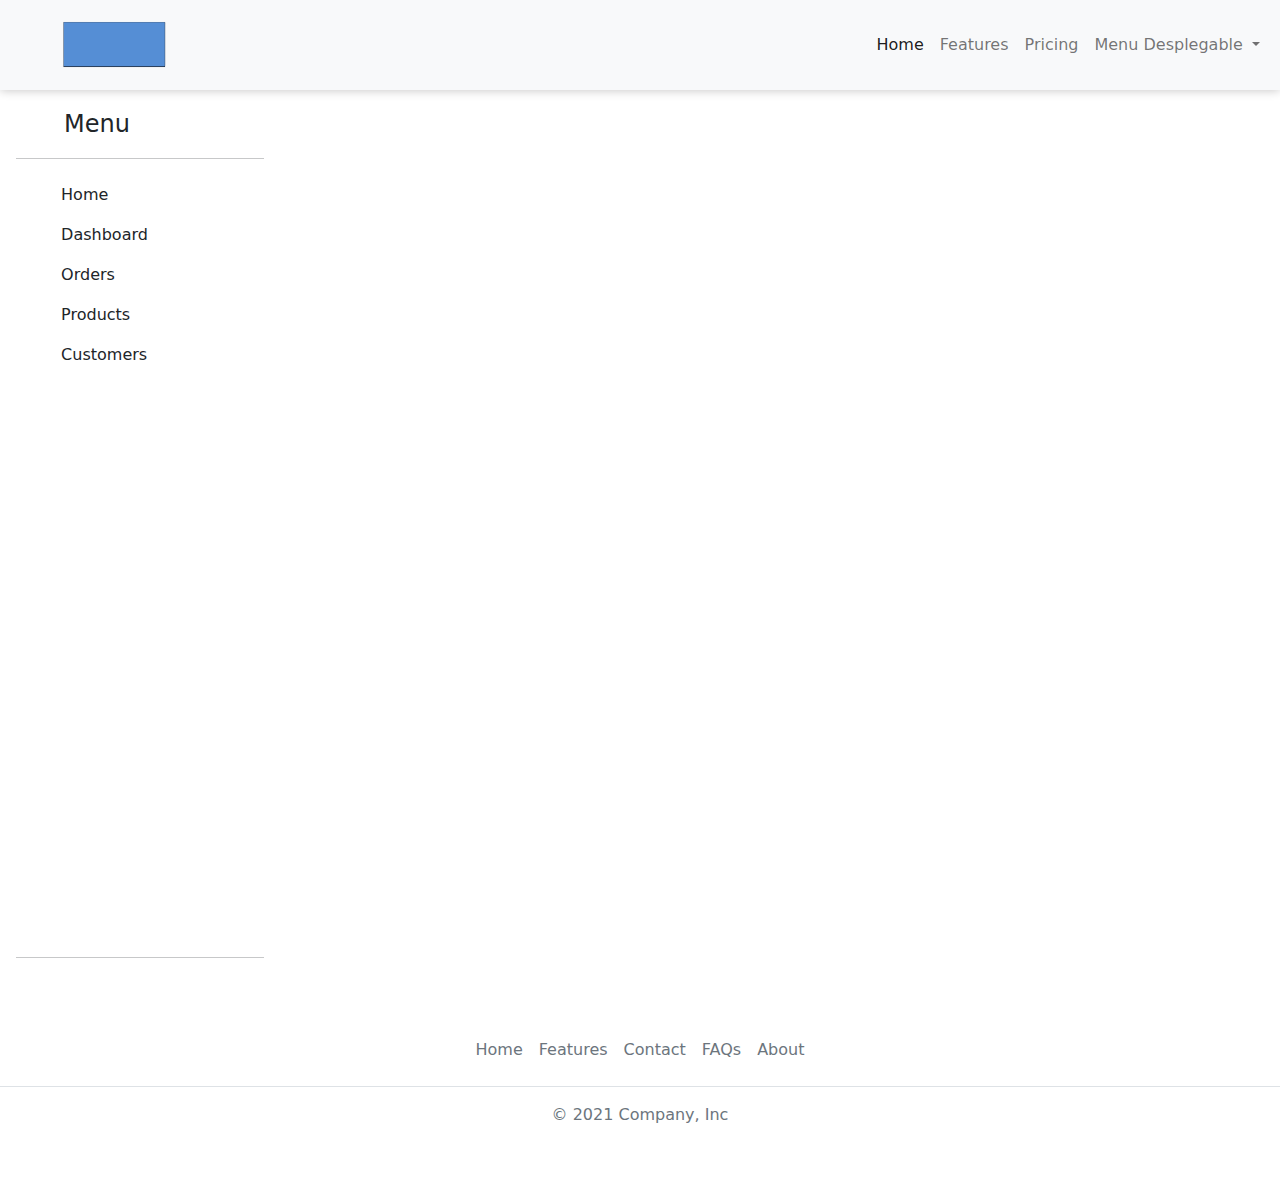
<file: Boletin_bs5/P2/index.html>
<!doctype html>
<html lang="en">
  <head>
    <!-- Required meta tags -->
    <meta charset="utf-8">
    <meta name="viewport" content="width=device-width, initial-scale=1">

    <!-- Bootstrap CSS -->
    <link href="css\bootstrap.min.css" rel="stylesheet">
    <script src="js\bootstrap.bundle.min.js" ></script>
    <title>P2</title>
  </head>
  <body>
    <nav class="navbar navbar-expand-lg navbar-light bg-light" style="box-shadow: 0px 0px 10px rgb(194, 193, 193);">
      <div class="container-fluid">
        <a class="navbar-brand" href="#"><img src="img/logoEjemplo.png"  style="height: 4rem;width:8rem;margin-left:30%" alt=""></a>
        <button class="navbar-toggler" type="button" data-bs-toggle="collapse" data-bs-target="#navbarNavDropdown" aria-controls="navbarNavDropdown" aria-expanded="false" aria-label="Toggle navigation">
          <span class="navbar-toggler-icon"></span>
        </button>
        <div class="collapse navbar-collapse" id="navbarNavDropdown">
          <ul class="navbar-nav ms-auto">
            <li class="nav-item">
              <a class="nav-link active" aria-current="page" href="#">Home</a>
            </li>
            <li class="nav-item">
              <a class="nav-link" href="#">Features</a>
            </li>
            <li class="nav-item">
              <a class="nav-link" href="#">Pricing</a>
            </li>
            <li class="nav-item dropdown">
              <a class="nav-link dropdown-toggle" href="#" id="navbarDropdownMenuLink" role="button" data-bs-toggle="dropdown" aria-expanded="false">
                Menu Desplegable
              </a>
              <ul class="dropdown-menu" aria-labelledby="navbarDropdownMenuLink">
                <li><a class="dropdown-item" href="#">Enlace 1</a></li>
                <li><a class="dropdown-item" href="#">Enlace 2</a></li>
                <li><a class="dropdown-item" href="#">Enlace 3</a></li>
              </ul>
            </li>
          </ul>
        </div>
      </div>
    </nav>
    
    <div class="row">
      <div class="col  vh-100 ">
        <div class="d-flex flex-column flex-shrink-0 p-3  text-dark " style="width: 280px;height:100%;">
          <a href="/" class="d-flex align-items-center mb-3 mb-md-0 me-md-auto text-dark text-decoration-none">
            <svg class="bi me-2" width="40" height="32"><use xlink:href="#bootstrap"></use></svg>
            <span class="fs-4">Menu</span>
          </a>
          <hr>
          <ul class="nav nav-pills flex-column mb-auto">
            <li class="nav-item">
              <a href="#" class="nav-link  text-dark"  aria-current="page">
                <svg class="bi me-2" width="16" height="16"><use xlink:href="#home"></use></svg>
                Home
              </a>
            </li>
            <li>
              <a href="#" class="nav-link text-dark">
                <svg class="bi me-2" width="16" height="16"><use xlink:href="#speedometer2"></use></svg>
                Dashboard
              </a>
            </li>
            <li>
              <a href="#" class="nav-link text-dark">
                <svg class="bi me-2" width="16" height="16"><use xlink:href="#table"></use></svg>
                Orders
              </a>
            </li>
            <li>
              <a href="#" class="nav-link text-dark">
                <svg class="bi me-2" width="16" height="16"><use xlink:href="#grid"></use></svg>
                Products
              </a>
            </li>
            <li>
              <a href="#" class="nav-link text-dark">
                <svg class="bi me-2" width="16" height="16"><use xlink:href="#people-circle"></use></svg>
                Customers
              </a>
            </li>
          </ul>
          <hr>

        </div>
      </div>
      
      <div class="col-6  vh-100">
        
      </div>
      <div class="col  vh-100  ">
      
      </div>
    </div>

    
    <footer class="py-3 my-4">
      <ul class="nav justify-content-center border-bottom pb-3 mb-3">
        <li class="nav-item"><a href="#" class="nav-link px-2 text-muted">Home</a></li>
        <li class="nav-item"><a href="#" class="nav-link px-2 text-muted">Features</a></li>
        <li class="nav-item"><a href="form.html" class="nav-link px-2 text-muted">Contact</a></li>
        <li class="nav-item"><a href="#" class="nav-link px-2 text-muted">FAQs</a></li>
        <li class="nav-item"><a href="#" class="nav-link px-2 text-muted">About</a></li>
      </ul>
      <p class="text-center text-muted">© 2021 Company, Inc</p>
    </footer>
  </body>
</html>
</file>
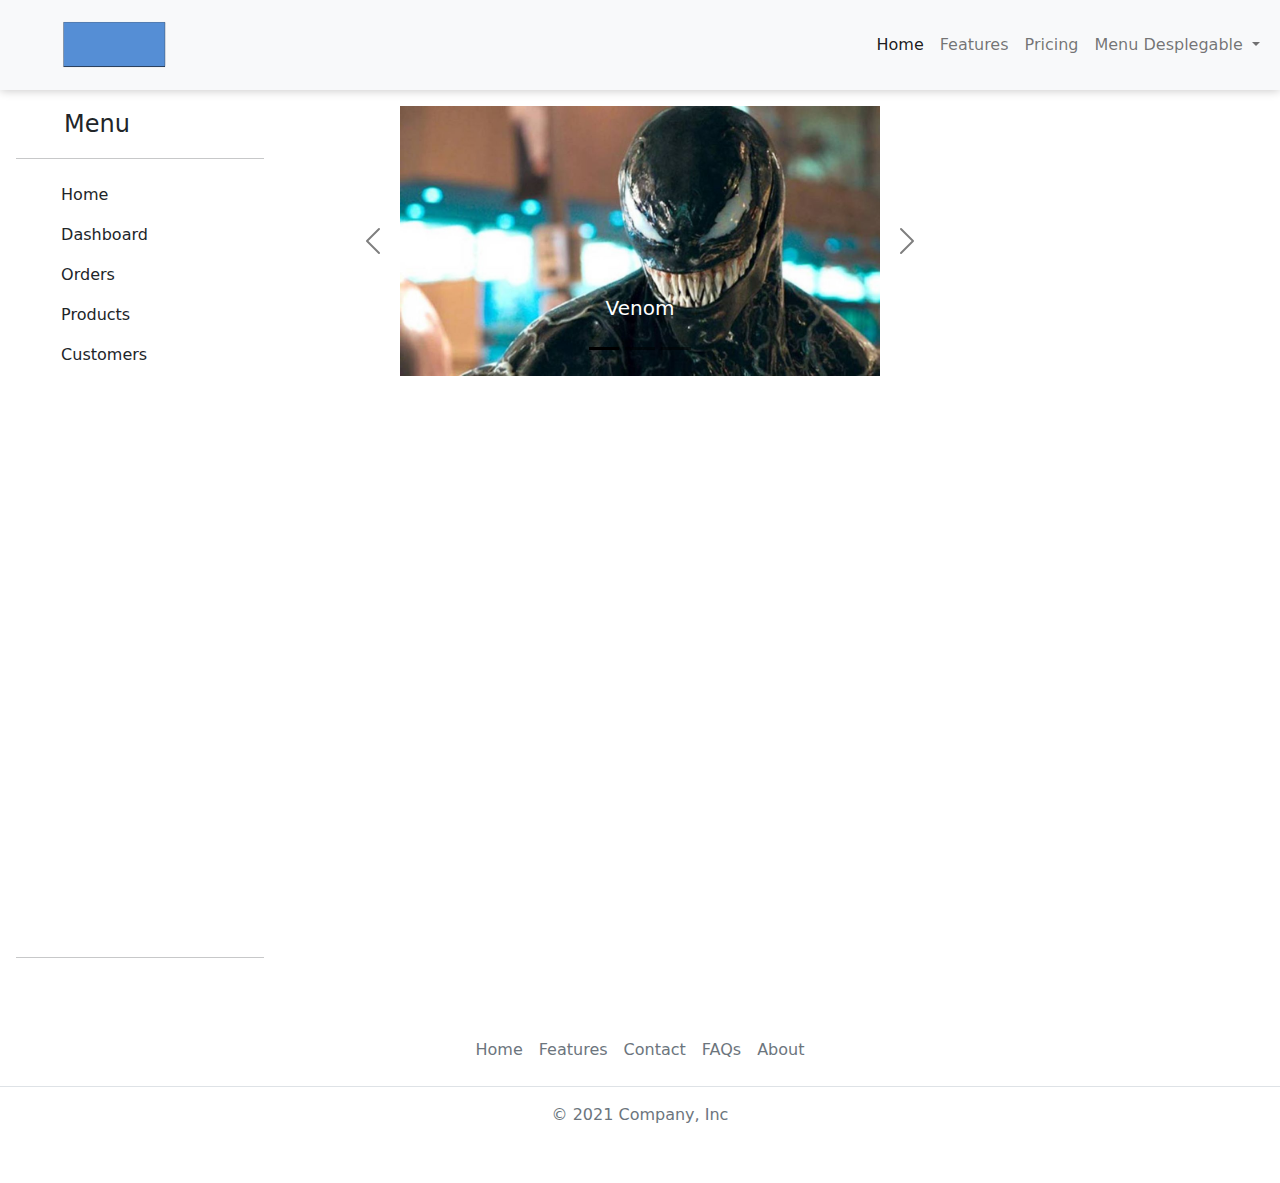
<file: Boletin_bs5/P3/index.html>
<!doctype html>
<html lang="en">
  <head>
    <!-- Required meta tags -->
    <meta charset="utf-8">
    <meta name="viewport" content="width=device-width, initial-scale=1">

    <!-- Bootstrap CSS -->
    <link href="css\bootstrap.min.css" rel="stylesheet">
    <script src="js\bootstrap.bundle.min.js" ></script>
    <title>P3</title>
  </head>
  <body>
    <nav class="navbar navbar-expand-lg navbar-light bg-light" style="box-shadow: 0px 0px 10px rgb(194, 193, 193);">
      <div class="container-fluid">
        <a class="navbar-brand" href="#"><img src="img/logoEjemplo.png"  style="height: 4rem;width:8rem;margin-left:30%" alt=""></a>
        <button class="navbar-toggler" type="button" data-bs-toggle="collapse" data-bs-target="#navbarNavDropdown" aria-controls="navbarNavDropdown" aria-expanded="false" aria-label="Toggle navigation">
          <span class="navbar-toggler-icon"></span>
        </button>
        <div class="collapse navbar-collapse" id="navbarNavDropdown">
          <ul class="navbar-nav ms-auto">
            <li class="nav-item">
              <a class="nav-link active" aria-current="page" href="#">Home</a>
            </li>
            <li class="nav-item">
              <a class="nav-link" href="#">Features</a>
            </li>
            <li class="nav-item">
              <a class="nav-link" href="#">Pricing</a>
            </li>
            <li class="nav-item dropdown">
              <a class="nav-link dropdown-toggle" href="#" id="navbarDropdownMenuLink" role="button" data-bs-toggle="dropdown" aria-expanded="false">
                Menu Desplegable
              </a>
              <ul class="dropdown-menu" aria-labelledby="navbarDropdownMenuLink">
                <li><a class="dropdown-item" href="#">Enlace 1</a></li>
                <li><a class="dropdown-item" href="#">Enlace 2</a></li>
                <li><a class="dropdown-item" href="#">Enlace 3</a></li>
              </ul>
            </li>
          </ul>
        </div>
      </div>
    </nav>
    
    <div class="row">
      <div class="col  vh-100 ">
        <div class="d-flex flex-column flex-shrink-0 p-3  text-dark " style="width: 280px;height:100%;">
          <a href="/" class="d-flex align-items-center mb-3 mb-md-0 me-md-auto text-dark text-decoration-none">
            <svg class="bi me-2" width="40" height="32"><use xlink:href="#bootstrap"></use></svg>
            <span class="fs-4">Menu</span>
          </a>
          <hr>
          <ul class="nav nav-pills flex-column mb-auto">
            <li class="nav-item">
              <a href="#" class="nav-link  text-dark"  aria-current="page">
                <svg class="bi me-2" width="16" height="16"><use xlink:href="#home"></use></svg>
                Home
              </a>
            </li>
            <li>
              <a href="#" class="nav-link text-dark">
                <svg class="bi me-2" width="16" height="16"><use xlink:href="#speedometer2"></use></svg>
                Dashboard
              </a>
            </li>
            <li>
              <a href="#" class="nav-link text-dark">
                <svg class="bi me-2" width="16" height="16"><use xlink:href="#table"></use></svg>
                Orders
              </a>
            </li>
            <li>
              <a href="#" class="nav-link text-dark">
                <svg class="bi me-2" width="16" height="16"><use xlink:href="#grid"></use></svg>
                Products
              </a>
            </li>
            <li>
              <a href="#" class="nav-link text-dark">
                <svg class="bi me-2" width="16" height="16"><use xlink:href="#people-circle"></use></svg>
                Customers
              </a>
            </li>
          </ul>
          <hr>

        </div>
      </div>
      
      <div class="col-6  vh-100">
        <section class="my-3 col">
          <div id="carouselExampleDark" class="carousel carousel-dark slide" data-bs-ride="carousel">
            <div class="carousel-indicators">
              <button type="button" data-bs-target="#carouselExampleDark" data-bs-slide-to="0" class="active" aria-current="true" aria-label="Slide 1"></button>
              <button type="button" data-bs-target="#carouselExampleDark" data-bs-slide-to="1" aria-label="Slide 2"></button>
              <button type="button" data-bs-target="#carouselExampleDark" data-bs-slide-to="2" aria-label="Slide 3"></button>
            </div>
            <div class="carousel-inner">
              <div class="carousel-item active" data-bs-interval="10000">
                <img src="img/img1.jpg" class="mx-auto d-block w-80" style="height: 30vh;"  alt="...">
                <div class="carousel-caption d-none d-md-block">
                  <h5 class="text-white">Venom</h5>
                  <p class="text-white"></p>
                </div>
              </div>
              <div class="carousel-item" data-bs-interval="2000">
                <img src="img/img2.jpg" class="mx-auto d-block w-80"  style="height: 30vh;" alt="...">
                <div class="carousel-caption d-none d-md-block">
                  <h5 class="text-white">Venom 2</h5>
                  <p class="text-white"></p>
                </div>
              </div>
              <div class="carousel-item">
                <img src="img/img3.jpg" class="mx-auto d-block w-80" style="height: 30vh;" alt="...">
                <div class="carousel-caption d-none d-md-block">
                  <h5 class="text-white">Venom 3</h5>
                  <p class="text-white"></p>
                </div>
              </div>
            </div>
            <button class="carousel-control-prev" type="button" data-bs-target="#carouselExampleDark" data-bs-slide="prev">
              <span class="carousel-control-prev-icon" aria-hidden="true"></span>
              <span class="visually-hidden">Previous</span>
            </button>
            <button class="carousel-control-next" type="button" data-bs-target="#carouselExampleDark" data-bs-slide="next">
              <span class="carousel-control-next-icon" aria-hidden="true"></span>
              <span class="visually-hidden">Next</span>
            </button>
          </div>
        </section>
      </div>
      <div class="col  vh-100  ">
      
      </div>
    </div>

    
    <footer class="py-3 my-4">
      <ul class="nav justify-content-center border-bottom pb-3 mb-3">
        <li class="nav-item"><a href="#" class="nav-link px-2 text-muted">Home</a></li>
        <li class="nav-item"><a href="#" class="nav-link px-2 text-muted">Features</a></li>
        <li class="nav-item"><a href="form.html" class="nav-link px-2 text-muted">Contact</a></li>
        <li class="nav-item"><a href="#" class="nav-link px-2 text-muted">FAQs</a></li>
        <li class="nav-item"><a href="#" class="nav-link px-2 text-muted">About</a></li>
      </ul>
      <p class="text-center text-muted">© 2021 Company, Inc</p>
    </footer>
  </body>
</html>
</file>
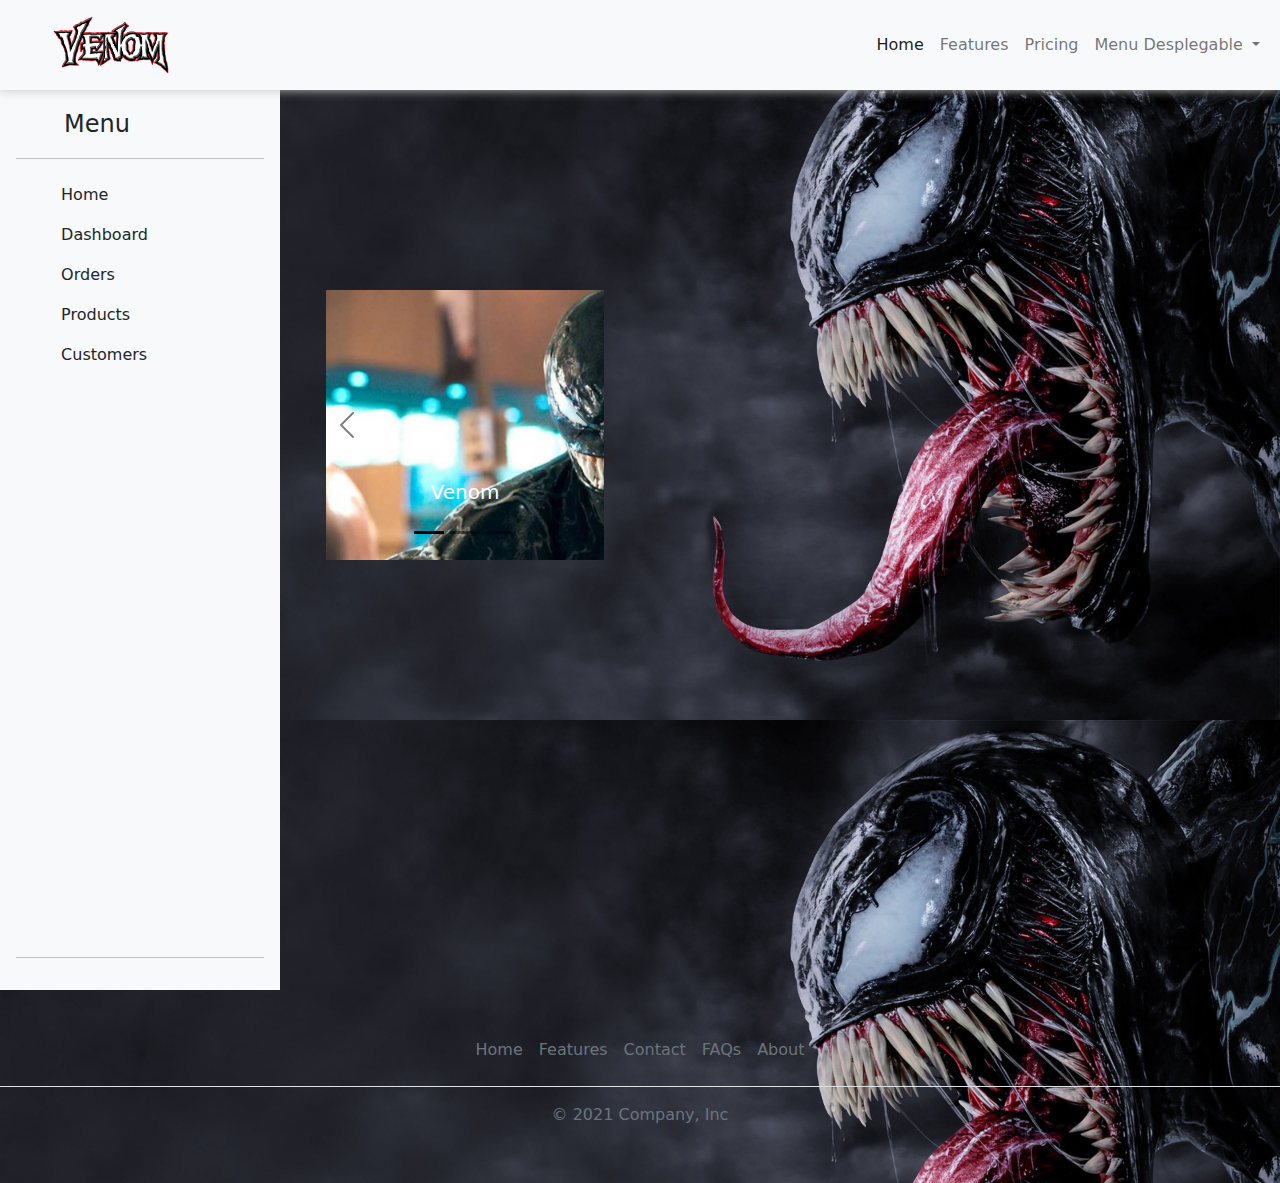
<file: Boletin_bs5/P4/index.html>
<!doctype html>
<html lang="en">
  <head>
    <!-- Required meta tags -->
    <meta charset="utf-8">
    <meta name="viewport" content="width=device-width, initial-scale=1">

    <!-- Bootstrap CSS -->
    <link rel="stylesheet" href="css/index.css">
    <link href="css\bootstrap.min.css" rel="stylesheet">
    <script src="js\bootstrap.bundle.min.js" ></script>
    <title>P4</title>
  </head>
  <body>
    <nav class="navbar navbar-expand-lg navbar-light bg-light" style="box-shadow: 0px 0px 10px rgb(194, 193, 193);">
      <div class="container-fluid">
        <a class="navbar-brand" href="#"><img src="img/logo.jpg"  style="height: 4rem;width:8rem;margin-left:30%" alt=""></a>
        <button class="navbar-toggler" type="button" data-bs-toggle="collapse" data-bs-target="#navbarNavDropdown" aria-controls="navbarNavDropdown" aria-expanded="false" aria-label="Toggle navigation">
          <span class="navbar-toggler-icon"></span>
        </button>
        <div class="collapse navbar-collapse" id="navbarNavDropdown">
          <ul class="navbar-nav ms-auto">
            <li class="nav-item">
              <a class="nav-link active" aria-current="page" href="#">Home</a>
            </li>
            <li class="nav-item">
              <a class="nav-link" href="#">Features</a>
            </li>
            <li class="nav-item">
              <a class="nav-link" href="#">Pricing</a>
            </li>
            <li class="nav-item dropdown">
              <a class="nav-link dropdown-toggle" href="#" id="navbarDropdownMenuLink" role="button" data-bs-toggle="dropdown" aria-expanded="false">
                Menu Desplegable
              </a>
              <ul class="dropdown-menu" aria-labelledby="navbarDropdownMenuLink">
                <li><a class="dropdown-item" href="#">Enlace 1</a></li>
                <li><a class="dropdown-item" href="#">Enlace 2</a></li>
                <li><a class="dropdown-item" href="#">Enlace 3</a></li>
              </ul>
            </li>
          </ul>
        </div>
      </div>
    </nav>
    
    <div class="row">
      <div class="col  vh-100 ">
        <div class="d-flex flex-column flex-shrink-0 p-3  text-dark bg-light" style="width: 280px;height:100%;">
          <a href="/" class="d-flex align-items-center mb-3 mb-md-0 me-md-auto text-dark text-decoration-none">
            <svg class="bi me-2" width="40" height="32"><use xlink:href="#bootstrap"></use></svg>
            <span class="fs-4">Menu</span>
          </a>
          <hr>
          <ul class="nav nav-pills flex-column mb-auto" >
            <li class="nav-item">
              <a href="#" class="nav-link  text-dark"  aria-current="page">
                <svg class="bi me-2" width="16" height="16"><use xlink:href="#home"></use></svg>
                Home
              </a>
            </li>
            <li>
              <a href="#" class="nav-link text-dark">
                <svg class="bi me-2" width="16" height="16"><use xlink:href="#speedometer2"></use></svg>
                Dashboard
              </a>
            </li>
            <li>
              <a href="#" class="nav-link text-dark">
                <svg class="bi me-2" width="16" height="16"><use xlink:href="#table"></use></svg>
                Orders
              </a>
            </li>
            <li>
              <a href="#" class="nav-link text-dark">
                <svg class="bi me-2" width="16" height="16"><use xlink:href="#grid"></use></svg>
                Products
              </a>
            </li>
            <li>
              <a href="#" class="nav-link text-dark">
                <svg class="bi me-2" width="16" height="16"><use xlink:href="#people-circle"></use></svg>
                Customers
              </a>
            </li>
          </ul>
          <hr>

        </div>
      </div>
      
      <div class="col-6  vh-100">
        <section class="my-3 col">
          <div id="carouselExampleDark" class="carousel carousel-dark carrousel slide" data-bs-ride="carousel">
            <div class="carousel-indicators">
              <button type="button" data-bs-target="#carouselExampleDark" data-bs-slide-to="0" class="active" aria-current="true" aria-label="Slide 1"></button>
              <button type="button" data-bs-target="#carouselExampleDark" data-bs-slide-to="1" aria-label="Slide 2"></button>
              <button type="button" data-bs-target="#carouselExampleDark" data-bs-slide-to="2" aria-label="Slide 3"></button>
            </div>
            <div class="carousel-inner">
              <div class="carousel-item active" data-bs-interval="10000">
                <img src="img/img1.jpg" class="mx-auto d-block w-80" style="height: 30vh;"  alt="...">
                <div class="carousel-caption d-none d-md-block">
                  <h5 class="text-white">Venom</h5>
                  <p class="text-white"></p>
                </div>
              </div>
              <div class="carousel-item" data-bs-interval="2000">
                <img src="img/img2.jpg" class="mx-auto d-block w-80"  style="height: 30vh;" alt="...">
                <div class="carousel-caption d-none d-md-block">
                  <h5 class="text-white">Venom 2</h5>
                  <p class="text-white"></p>
                </div>
              </div>
              <div class="carousel-item">
                <img src="img/img3.jpg" class="mx-auto d-block w-80" style="height: 30vh;" alt="...">
                <div class="carousel-caption d-none d-md-block">
                  <h5 class="text-white">Venom 3</h5>
                  <p class="text-white"></p>
                </div>
              </div>
            </div>
            <button class="carousel-control-prev" type="button" data-bs-target="#carouselExampleDark" data-bs-slide="prev">
              <span class="carousel-control-prev-icon" aria-hidden="true"></span>
              <span class="visually-hidden">Previous</span>
            </button>
            <button class="carousel-control-next" type="button" data-bs-target="#carouselExampleDark" data-bs-slide="next">
              <span class="carousel-control-next-icon" aria-hidden="true"></span>
              <span class="visually-hidden">Next</span>
            </button>
          </div>
        </section>
      </div>
      <div class="col  vh-100  ">
      
      </div>
    </div>

    
    <footer class="py-3 my-4">
      <ul class="nav justify-content-center border-bottom pb-3 mb-3">
        <li class="nav-item"><a href="#" class="nav-link px-2 text-muted">Home</a></li>
        <li class="nav-item"><a href="#" class="nav-link px-2 text-muted">Features</a></li>
        <li class="nav-item"><a href="form.html" class="nav-link px-2 text-muted">Contact</a></li>
        <li class="nav-item"><a href="#" class="nav-link px-2 text-muted">FAQs</a></li>
        <li class="nav-item"><a href="#" class="nav-link px-2 text-muted">About</a></li>
      </ul>
      <p class="text-center text-muted">© 2021 Company, Inc</p>
    </footer>
  </body>
</html>
</file>
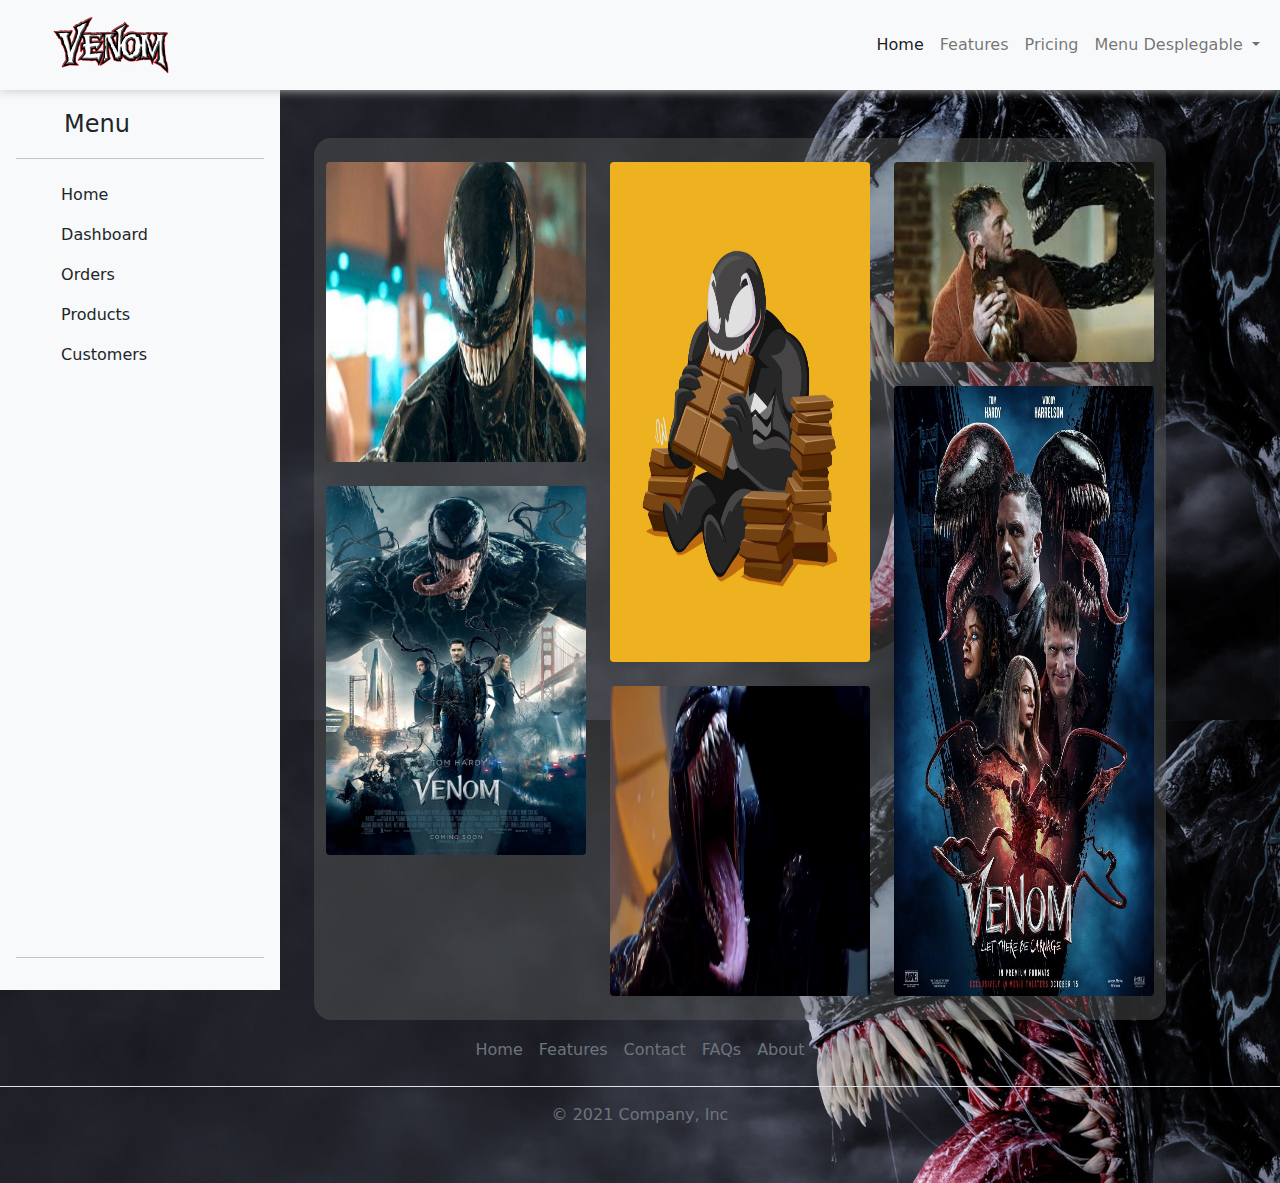
<file: Boletin_bs5/P5/index.html>
<!doctype html>
<html lang="en">
  <head>
    <!-- Required meta tags -->
    <meta charset="utf-8">
    <meta name="viewport" content="width=device-width, initial-scale=1">

    <!-- Bootstrap CSS -->
    <link rel="stylesheet" href="css/index.css">
    <link href="css\bootstrap.min.css" rel="stylesheet">
    <script src="js\bootstrap.bundle.min.js" ></script>
    <title>P5</title>
  </head>
  <body>
    <nav class="navbar navbar-expand-lg navbar-light bg-light" style="box-shadow: 0px 0px 10px rgb(194, 193, 193);">
      <div class="container-fluid">
        <a class="navbar-brand" href="#"><img src="img/logo.jpg"  style="height: 4rem;width:8rem;margin-left:30%" alt=""></a>
        <button class="navbar-toggler" type="button" data-bs-toggle="collapse" data-bs-target="#navbarNavDropdown" aria-controls="navbarNavDropdown" aria-expanded="false" aria-label="Toggle navigation">
          <span class="navbar-toggler-icon"></span>
        </button>
        <div class="collapse navbar-collapse" id="navbarNavDropdown">
          <ul class="navbar-nav ms-auto">
            <li class="nav-item">
              <a class="nav-link active" aria-current="page" href="#">Home</a>
            </li>
            <li class="nav-item">
              <a class="nav-link" href="#">Features</a>
            </li>
            <li class="nav-item">
              <a class="nav-link" href="#">Pricing</a>
            </li>
            <li class="nav-item dropdown">
              <a class="nav-link dropdown-toggle" href="#" id="navbarDropdownMenuLink" role="button" data-bs-toggle="dropdown" aria-expanded="false">
                Menu Desplegable
              </a>
              <ul class="dropdown-menu" aria-labelledby="navbarDropdownMenuLink">
                <li><a class="dropdown-item" href="#">Enlace 1</a></li>
                <li><a class="dropdown-item" href="#">Enlace 2</a></li>
                <li><a class="dropdown-item" href="#">Enlace 3</a></li>
              </ul>
            </li>
          </ul>
        </div>
      </div>
    </nav>
    
    <div class="row">

      <div class="col  vh-100 ">
        <div class="d-flex flex-column flex-shrink-0 p-3  text-dark bg-light" style="width: 280px;height:100%;">
          <a href="/" class="d-flex align-items-center mb-3 mb-md-0 me-md-auto text-dark text-decoration-none">
            <svg class="bi me-2" width="40" height="32"><use xlink:href="#bootstrap"></use></svg>
            <span class="fs-4">Menu</span>
          </a>
          <hr>
          <ul class="nav nav-pills flex-column mb-auto" >
            <li class="nav-item">
              <a href="#" class="nav-link  text-dark"  aria-current="page">
                <svg class="bi me-2" width="16" height="16"><use xlink:href="#home"></use></svg>
                Home
              </a>
            </li>
            <li>
              <a href="#" class="nav-link text-dark">
                <svg class="bi me-2" width="16" height="16"><use xlink:href="#speedometer2"></use></svg>
                Dashboard
              </a>
            </li>
            <li>
              <a href="#" class="nav-link text-dark">
                <svg class="bi me-2" width="16" height="16"><use xlink:href="#table"></use></svg>
                Orders
              </a>
            </li>
            <li>
              <a href="#" class="nav-link text-dark">
                <svg class="bi me-2" width="16" height="16"><use xlink:href="#grid"></use></svg>
                Products
              </a>
            </li>
            <li>
              <a href="#" class="nav-link text-dark">
                <svg class="bi me-2" width="16" height="16"><use xlink:href="#people-circle"></use></svg>
                Customers
              </a>
            </li>
          </ul>
          <hr>

        </div>
      </div>

      
      <div class="col-6  vh-100 ">
        <div class="contenido">
        <div class="row mt-5 galeria">
          <div class="col-lg-4 col-md-12 mb-4 mt-4 mb-lg-0 ">
            <img
              src="img/img1.jpg" 
              class="w-100  shadow-1-strong rounded mb-4"
              alt="Venom 1"
              height="300"
            />
        
            <img
              src="img/img6.jpg"
              class="w-100 shadow-1-strong rounded mb-4"
              alt="Venom 2"
            />
          </div>
        
          <div class="col-lg-4 mb-4 mt-4 mb-lg-0">
            <img
              src="img/img5.jpg"
              class="w-100  shadow-1-strong rounded mb-4"
              alt="Venom 3"
              height="500"
            />
        
            <img
              src="img/img4.jpg"
              class="w-100 shadow-1-strong rounded mb-4"
              alt="Venom 4"
              height="310"
            />
          </div>
        
          <div class="col-lg-4 mb-4 mt-4 mb-lg-0">
            <img
              src="img/img2.jpg"
              class="w-100 shadow-1-strong rounded mb-4"
              alt="Venom 5"
              height="200"
            />
        
            <img
              src="img/img7.jpg"
              class="w-100 shadow-1-strong rounded mb-4"
              alt="Venom 6"
              height="610"
            />
          </div>
          </div>
        </div>
      </div>
      <div class="col  vh-100  ">
      
      </div>
    </div>

    
    <footer class="py-3 my-4">
      <ul class="nav justify-content-center border-bottom pb-3 mb-3">
        <li class="nav-item"><a href="#" class="nav-link px-2 text-muted">Home</a></li>
        <li class="nav-item"><a href="#" class="nav-link px-2 text-muted">Features</a></li>
        <li class="nav-item"><a href="form.html" class="nav-link px-2 text-muted">Contact</a></li>
        <li class="nav-item"><a href="#" class="nav-link px-2 text-muted">FAQs</a></li>
        <li class="nav-item"><a href="#" class="nav-link px-2 text-muted">About</a></li>
      </ul>
      <p class="text-center text-muted">© 2021 Company, Inc</p>
    </footer>
  </body>
</html>
</file>
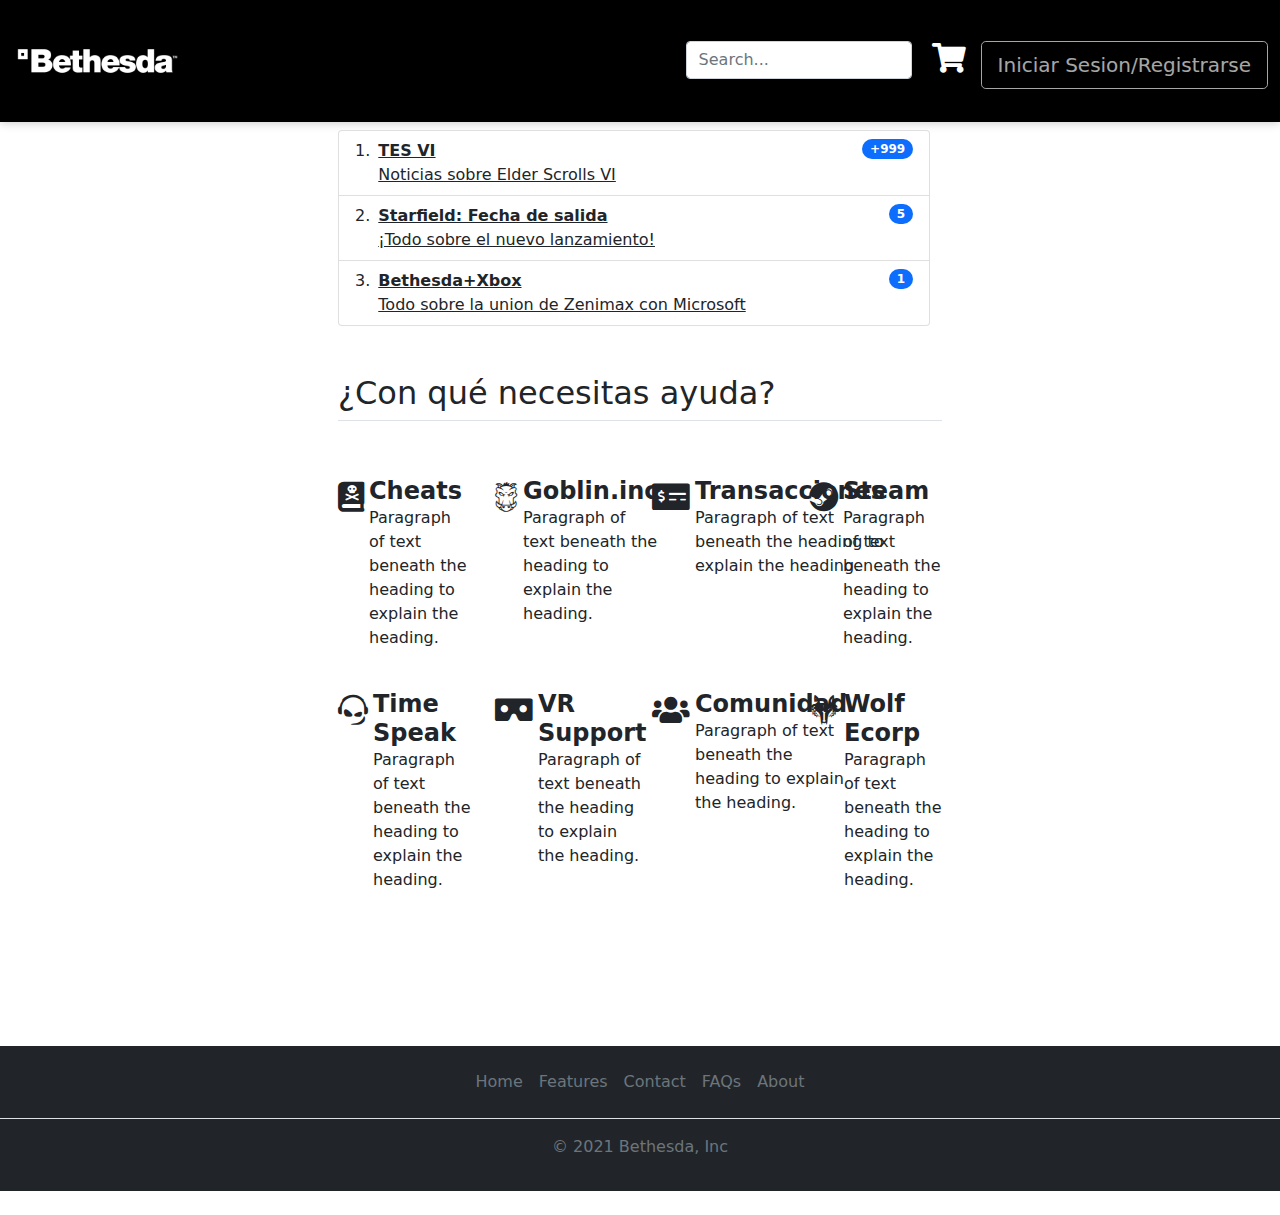
<file: Boletin_bs5/P6/index.html>
<!doctype html>
<html lang="en">
  <head>
    <!-- Required meta tags -->
    <meta charset="utf-8">
    <meta name="viewport" content="width=device-width, initial-scale=1">

    <!-- Bootstrap CSS -->
    <link href="css\bootstrap.min.css" rel="stylesheet">
    <script src="js\bootstrap.bundle.min.js" ></script>
    <link rel="stylesheet" href="css/index.css">
    <link rel="stylesheet" href="fontawesome-free-5.15.4-web/css/all.css">
    <title>P6</title>
  </head>
  <body>
    <nav class="navbar navbar-expand-lg encabezado navbar-light " style="box-shadow: 0px 0px 10px rgb(194, 193, 193);">
      <div class="container-fluid">
        <a class="navbar-brand" href="index.html"><img src="img/Bethesda-Emblema.png" style="height: 6rem;" alt=""></a>
        <button class="navbar-toggler" type="button" data-bs-toggle="collapse" data-bs-target="#navbarNavDropdown" aria-controls="navbarNavDropdown" aria-expanded="false" aria-label="Toggle navigation">
          <span class="navbar-toggler-icon"></span>
        </button>
        <div class="collapse navbar-collapse" id="navbarNavDropdown">
          <ul class="navbar-nav ms-auto">
            <li class="nav-item busqueda">
              <input type="search" class="form-control form-control-dark " placeholder="Search..." aria-label="Search">
            </li>
            <li class="nav-item">
              <i class="fas fa-shopping-cart icono"></i>
            </li>
            <li class="nav-item dropdown">
              <button type="button" class="btn btn-lg mt-2 boton" disabled>Iniciar Sesion/Registrarse </button>
            </li>
          </ul>
        </div>
      </div>
    </nav>
   

    <div class="row">
      <div class="col  vh-100 ">
        
      </div>
      <div class="col-6  vh-100">
        <div class="container-fluid mt-2">
          <div class="row">
            <ol class="list-group list-group-numbered">
              <li class="list-group-item d-flex justify-content-between align-items-start">
                <div class="ms-2 me-auto">
                  <a href="pages/forum1.html"  class="link-dark"><div class="fw-bold">TES VI</div>
                  Noticias sobre Elder Scrolls VI
                </div>
              </a>
                <span class="badge bg-primary rounded-pill">+999</span>
              </li>
              <li class="list-group-item d-flex justify-content-between align-items-start">
                <div class="ms-2 me-auto">
                  <a href="pages/forum1.html"  class="link-dark"><div class="fw-bold">Starfield: Fecha de salida</div>
                  ¡Todo sobre el nuevo lanzamiento!
                </div>
              </a>
                <span class="badge bg-primary rounded-pill">5</span>
              </li>
              <li class="list-group-item d-flex justify-content-between align-items-start">
                <div class="ms-2 me-auto">
                  <a href="pages/forum1.html"  class="link-dark">
                  <div class="fw-bold">Bethesda+Xbox</div>
                  Todo sobre la union de Zenimax con Microsoft
                </div>
              </a>
                <span class="badge bg-primary rounded-pill">1</span>
              </li>
            </ol>
          </div>
        </div>
        <div class="row">
          <div class="container px-4 py-5" id="icon-grid">
            <h2 class="pb-2 border-bottom">¿Con qué necesitas ayuda?</h2>
        
            <div class="row row-cols-1 row-cols-sm-2 row-cols-md-3 row-cols-lg-4 g-4 py-5">
              <div class="col d-flex align-items-start">
                <i class="fas fa-book-dead miniIcono"></i>
                <div>
                  <h4 class="fw-bold mb-0">Cheats</h4>
                  <p>Paragraph of text beneath the heading to explain the heading.</p>
                </div>
              </div>
              <div class="col d-flex align-items-start">
                <i class="fab fa-grunt miniIcono" ></i>
                <div>
                  <h4 class="fw-bold mb-0">Goblin.inc</h4>
                  <p>Paragraph of text beneath the heading to explain the heading.</p>
                </div>
              </div>
              <div class="col d-flex align-items-start">
                <i class="fas fa-money-check-alt miniIcono"></i>
                <div>
                  <h4 class="fw-bold mb-0">Transacciones</h4>
                  <p>Paragraph of text beneath the heading to explain the heading.</p>
                </div>
              </div>
              <div class="col d-flex align-items-start">
                <i class="fab fa-steam miniIcono"></i>
                <div>
                  <h4 class="fw-bold mb-0">Steam</h4>
                  <p>Paragraph of text beneath the heading to explain the heading.</p>
                </div>
              </div>
              <div class="col d-flex align-items-start">
                <i class="fab fa-teamspeak miniIcono"></i>
                <div>
                  <h4 class="fw-bold mb-0">Time Speak</h4>
                  <p>Paragraph of text beneath the heading to explain the heading.</p>
                </div>
              </div>
              <div class="col d-flex align-items-start">
                <i class="fas fa-vr-cardboard miniIcono"></i>
                <div>
                  <h4 class="fw-bold mb-0">VR Support</h4>
                  <p>Paragraph of text beneath the heading to explain the heading.</p>
                </div>
              </div>
              <div class="col d-flex align-items-start">
                <i class="fas fa-users miniIcono"></i>
                <div>
                  <h4 class="fw-bold mb-0">Comunidad</h4>
                  <p>Paragraph of text beneath the heading to explain the heading.</p>
                </div>
              </div>
              <div class="col d-flex align-items-start">
                <i class="fab fa-wolf-pack-battalion miniIcono"></i>
                <div>
                  <h4 class="fw-bold mb-0">Wolf Ecorp</h4>
                  <p>Paragraph of text beneath the heading to explain the heading.</p>
                </div>
              </div>
            </div>
          </div>
        </div>
      </div>
      <div class="col  vh-100  ">
        
      </div>
    </div>
    <footer class="py-3 my-4 bg-dark">
      <ul class="nav justify-content-center border-bottom pb-3 mb-3">
        <li class="nav-item"><a href="#" class="nav-link px-2 text-muted">Home</a></li>
        <li class="nav-item"><a href="#" class="nav-link px-2 text-muted">Features</a></li>
        <li class="nav-item"><a href="form.html" class="nav-link px-2 text-muted">Contact</a></li>
        <li class="nav-item"><a href="#" class="nav-link px-2 text-muted">FAQs</a></li>
        <li class="nav-item"><a href="#" class="nav-link px-2 text-muted">About</a></li>
      </ul>
      <p class="text-center text-muted">© 2021 Bethesda, Inc</p>
    </footer>
  </body>
</html>
</file>
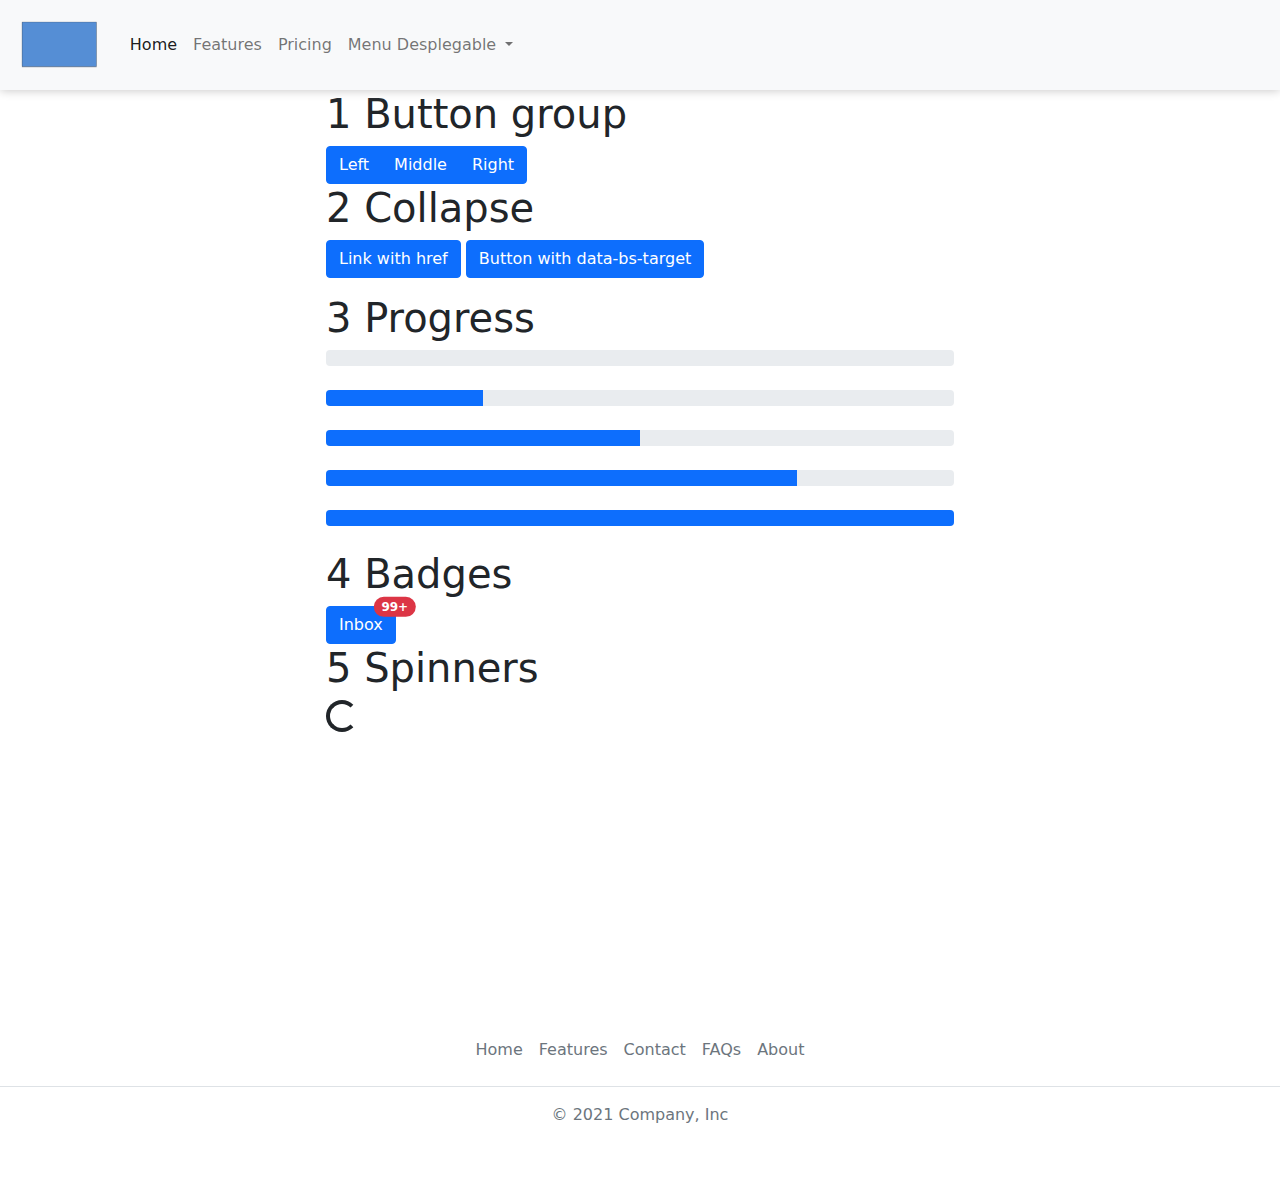
<file: Boletin_bs5/P7/index.html>
<!doctype html>
<html lang="en">
  <head>
    <!-- Required meta tags -->
    <meta charset="utf-8">
    <meta name="viewport" content="width=device-width, initial-scale=1">

    <!-- Bootstrap CSS -->
    <link href="css\bootstrap.min.css" rel="stylesheet">
    <script src="js\bootstrap.bundle.min.js" ></script>
    <title>P7</title>
  </head>

  <body>
    <nav class="navbar navbar-expand-lg navbar-light bg-light" style="box-shadow: 0px 0px 10px rgb(194, 193, 193);">
      <div class="container-fluid">
        <a class="navbar-brand" href="#"><img src="img/logoEjemplo.png" style="height: 4rem;" alt=""></a>
        <button class="navbar-toggler" type="button" data-bs-toggle="collapse" data-bs-target="#navbarNavDropdown" aria-controls="navbarNavDropdown" aria-expanded="false" aria-label="Toggle navigation">
          <span class="navbar-toggler-icon"></span>
        </button>
        <div class="collapse navbar-collapse" id="navbarNavDropdown">
          <ul class="navbar-nav">
            <li class="nav-item">
              <a class="nav-link active" aria-current="page" href="#">Home</a>
            </li>
            <li class="nav-item">
              <a class="nav-link" href="#">Features</a>
            </li>
            <li class="nav-item">
              <a class="nav-link" href="#">Pricing</a>
            </li>
            <li class="nav-item dropdown">
              <a class="nav-link dropdown-toggle" href="#" id="navbarDropdownMenuLink" role="button" data-bs-toggle="dropdown" aria-expanded="false">
                Menu Desplegable
              </a>
              <ul class="dropdown-menu" aria-labelledby="navbarDropdownMenuLink">
                <li><a class="dropdown-item" href="#">Enlace 1</a></li>
                <li><a class="dropdown-item" href="#">Enlace 2</a></li>
                <li><a class="dropdown-item" href="#">Enlace 3</a></li>
              </ul>
            </li>
          </ul>
        </div>
      </div>
    </nav>
    
    <div class="row">
      <div class="col  vh-100 ">
        
      </div>
      <div class="col-6  vh-100">
        <h1>1 Button group</h1>
        <div class="btn-group" role="group" aria-label="Basic example">
          <button type="button" class="btn btn-primary">Left</button>
          <button type="button" class="btn btn-primary">Middle</button>
          <button type="button" class="btn btn-primary">Right</button>
        </div>
        <h1>2 Collapse</h1>
        <p>
          <a class="btn btn-primary" data-bs-toggle="collapse" href="#collapseExample" role="button" aria-expanded="false" aria-controls="collapseExample">
            Link with href
          </a>
          <button class="btn btn-primary" type="button" data-bs-toggle="collapse" data-bs-target="#collapseExample" aria-expanded="false" aria-controls="collapseExample">
            Button with data-bs-target
          </button>
        </p>
        <div class="collapse" id="collapseExample">
          <div class="card card-body">
            Some placeholder content for the collapse component. This panel is hidden by default but revealed when the user activates the relevant trigger.
          </div>
        </div>
        <h1>3 Progress</h1>
        <div class="progress">
          <div class="progress-bar" role="progressbar" aria-valuenow="0" aria-valuemin="0" aria-valuemax="100"></div>
        </div><br>
        <div class="progress">
          <div class="progress-bar" role="progressbar" style="width: 25%" aria-valuenow="25" aria-valuemin="0" aria-valuemax="100"></div>
        </div><br>
        <div class="progress">
          <div class="progress-bar" role="progressbar" style="width: 50%" aria-valuenow="50" aria-valuemin="0" aria-valuemax="100"></div>
        </div><br>
        <div class="progress">
          <div class="progress-bar" role="progressbar" style="width: 75%" aria-valuenow="75" aria-valuemin="0" aria-valuemax="100"></div>
        </div><br>
        <div class="progress">
          <div class="progress-bar" role="progressbar" style="width: 100%" aria-valuenow="100" aria-valuemin="0" aria-valuemax="100"></div>
        </div><br>
        <h1>4 Badges</h1>
        <button type="button" class="btn btn-primary position-relative">
          Inbox
          <span class="position-absolute top-0 start-100 translate-middle badge rounded-pill bg-danger">
            99+
            <span class="visually-hidden">unread messages</span>
          </span>
        </button>
        <h1>5 Spinners</h1>
        <div class="spinner-border" role="status">
          <span class="visually-hidden">Loading...</span>
        </div>
      </div>
      <div class="col  vh-100  ">
      
      </div>
    </div>
    <footer class="py-3 my-4">
      <ul class="nav justify-content-center border-bottom pb-3 mb-3">
        <li class="nav-item"><a href="#" class="nav-link px-2 text-muted">Home</a></li>
        <li class="nav-item"><a href="#" class="nav-link px-2 text-muted">Features</a></li>
        <li class="nav-item"><a href="form.html" class="nav-link px-2 text-muted">Contact</a></li>
        <li class="nav-item"><a href="#" class="nav-link px-2 text-muted">FAQs</a></li>
        <li class="nav-item"><a href="#" class="nav-link px-2 text-muted">About</a></li>
      </ul>
      <p class="text-center text-muted">© 2021 Company, Inc</p>
    </footer>
  </body>
</html>
</file>
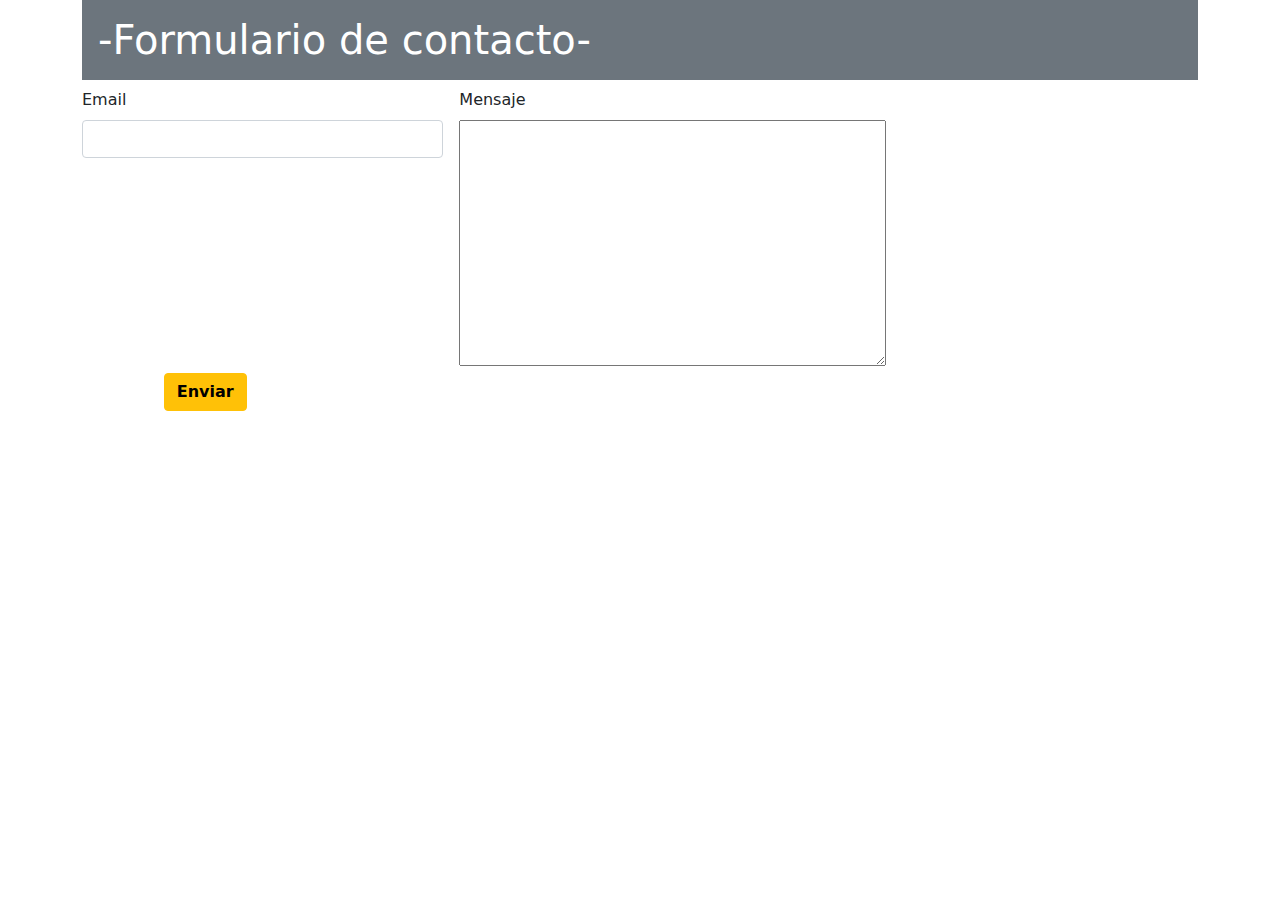
<file: Boletin_bs5/P1/form.html>
<!doctype html>
<html lang="en">
  <head>
    <title>Contactanos</title>
    <!-- Required meta tags -->
    <meta charset="utf-8">
    <meta name="viewport" content="width=device-width, initial-scale=1, shrink-to-fit=no">

    <!-- Bootstrap CSS v5.0.2 -->
    <link rel="stylesheet" href="css/bootstrap.min.css">

  </head>
  <body>
      
    <div class="container">
        <div class="row">
            <div class="col">
                    <div class="p-3 mb-2 bg-secondary display-6 text-white"> -Formulario de contacto-</div>
                    <form class="row g-3 needs-validation" novalidate>
                        <div class="col-md-4 position-relative">
                            <label for="nombre" class="form-label">Email</label>
                            <input type="email" class="form-control" id="nombre" required>
                            <div class="valid-tooltip">¡Campo valido!</div>
                            <div class="invalid-tooltip">Debe completar los datos</div>
                        </div>
                        <div class="col-md-4 position-relative">
                            <label for="apellido" class="form-label">Mensaje</label>
                            <textarea name="textarea" rows="10" cols="50"></textarea>  
                            <div class="valid-tooltip">¡Campo valido!</div>
                            <div class="invalid-tooltip">Debe completar los datos</div>
                        </div>
                        <div class="row">
                            <div class="col-2">
                                <button class="btn btn-warning fw-bold float-end" type="submit">Enviar</button>
                            </div>
                        </div>
                       
                    </form>
                </div>
            </div>
        </div>

    <!-- Bootstrap JavaScript Libraries -->
    <script src="js/bootstrap.bundle.min.js"></script>
    <script>
        // Example starter JavaScript for disabling form submissions if there are invalid fields
        (function () {
        'use strict'

        // Fetch all the forms we want to apply custom Bootstrap validation styles to
        var forms = document.querySelectorAll('.needs-validation')

        // Loop over them and prevent submission
        Array.prototype.slice.call(forms)
            .forEach(function (form) {
            form.addEventListener('submit', function (event) {
                if (!form.checkValidity()) {
                event.preventDefault()
                event.stopPropagation()
                }

                form.classList.add('was-validated')
            }, false)
            })
        })()
    </script>
  </body>
</html>
</file>
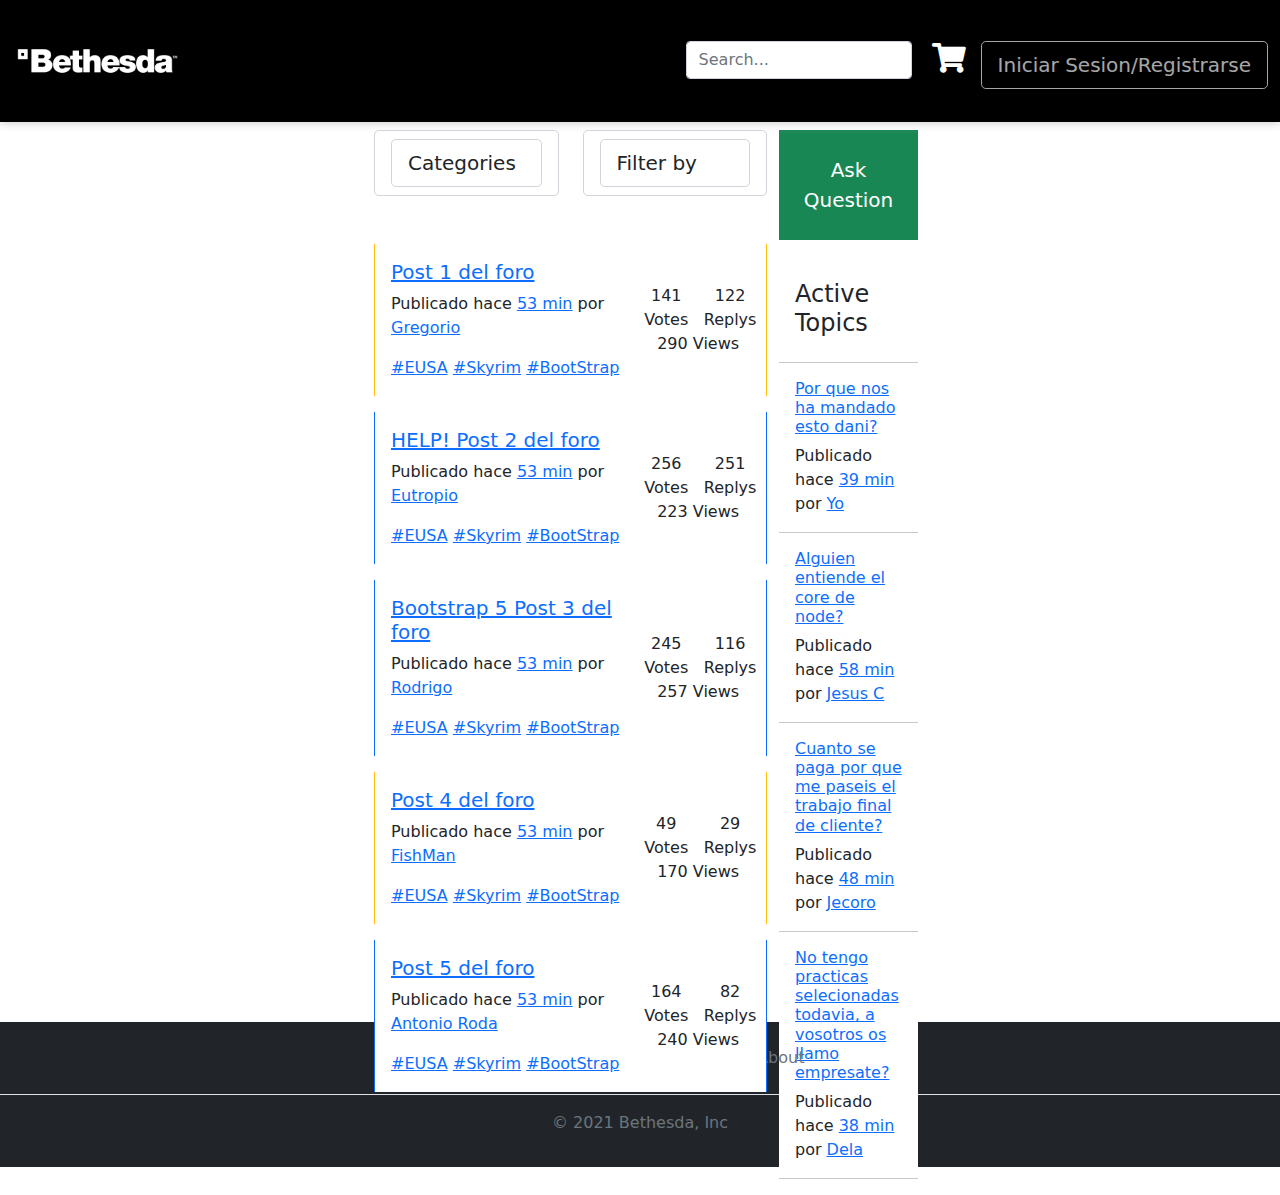
<file: Boletin_bs5/P6/pages/forum1.html>
<!doctype html>
<html lang="en">
  <head>
    <!-- Required meta tags -->
    <meta charset="utf-8">
    <meta name="viewport" content="width=device-width, initial-scale=1">

    <!-- Bootstrap CSS -->
    <link href="..\css\bootstrap.min.css" rel="stylesheet">
    <script src="..\js\bootstrap.bundle.min.js" ></script>
    <link rel="stylesheet" href="..\css/index.css">
    <link rel="stylesheet" href="..\fontawesome-free-5.15.4-web/css/all.css">
    <title>P6</title>
  </head>
  <body>
    <nav class="navbar navbar-expand-lg encabezado navbar-light " style="box-shadow: 0px 0px 10px rgb(194, 193, 193);">
      <div class="container-fluid">
        <a class="navbar-brand" href="../index.html"><img src="..\img/Bethesda-Emblema.png" style="height: 6rem;" alt=""></a>
        <button class="navbar-toggler" type="button" data-bs-toggle="collapse" data-bs-target="#navbarNavDropdown" aria-controls="navbarNavDropdown" aria-expanded="false" aria-label="Toggle navigation">
          <span class="navbar-toggler-icon"></span>
        </button>
        <div class="collapse navbar-collapse" id="navbarNavDropdown">
          <ul class="navbar-nav ms-auto">
            <li class="nav-item busqueda">
              <input type="search" class="form-control form-control-dark " placeholder="Search..." aria-label="Search">
            </li>
            <li class="nav-item">
              <i class="fas fa-shopping-cart icono"></i>
            </li>
            <li class="nav-item dropdown">
              <button type="button" class="btn btn-lg mt-2 boton" disabled>Iniciar Sesion/Registrarse </button>
            </li>
          </ul>
        </div>
      </div>
    </nav>
   

    <div class="row">
      <div class="col  vh-100 ">
        
      </div>
      <div class="col-6  vh-100">
        <div class="container-fluid mt-2">
            <div class="container">
                <div class="row">
                  <!-- Main content -->
                  <div class="col-lg-9 mb-3">
                    <div class="row text-left mb-5">
                      <div class="col-lg-6 mb-3 mb-sm-0">
                        <div class="dropdown bootstrap-select form-control form-control-lg bg-white bg-op-9 text-sm w-lg-50" style="width: 100%;">
                        <select class="form-control form-control-lg bg-white bg-op-9 text-sm w-lg-50" data-toggle="select" tabindex="-98">
                          <option> Categories </option>
                          <option> Release </option>
                          <option> News </option>
                          <option> Todd Howard </option>
                        </select>
                        </div>
                      </div>
                      <div class="col-lg-6 text-lg-right">
                        <div class="dropdown bootstrap-select form-control form-control-lg bg-white bg-op-9 ml-auto text-sm w-lg-50" style="width: 100%;">
                            <select class="form-control form-control-lg bg-white bg-op-9 ml-auto text-sm w-lg-50" data-toggle="select" tabindex="-98">
                              <option> Filter by </option>
                              <option> Votes </option>
                              <option> Replys </option>
                              <option> Views </option>
                            </select>
                        </div>
                      </div>
                    </div>
                    <!-- End of post 1 -->
                    <div class="card row-hover pos-relative py-3 px-3 mb-3 border-warning border-top-0 border-right-0 border-bottom-0 rounded-0">
                      <div class="row align-items-center">
                        <div class="col-md-8 mb-3 mb-sm-0">
                          <h5>
                            <a href="#" class="text-primary">Post 1 del foro</a>
                          </h5>
                          <p class="text-sm"><span class="op-6">Publicado hace</span> <a class="text-black" href="#">53 min</a> <span class="op-6">por</span> <a class="text-black" href="#">Gregorio</a></p>
                          <div class="text-sm op-5"> <a class="text-black mr-2" href="#">#EUSA</a> <a class="text-black mr-2" href="#">#Skyrim</a> <a class="text-black mr-2" href="#">#BootStrap</a> </div>
                        </div>
                        <div class="col-md-4 op-7">
                          <div class="row text-center op-7">
                            <div class="col px-1"> <i class="ion-connection-bars icon-1x"></i> <span class="d-block text-sm">141 Votes</span> </div>
                            <div class="col px-1"> <i class="ion-ios-chatboxes-outline icon-1x"></i> <span class="d-block text-sm">122 Replys</span> </div>
                            <div class="col px-1"> <i class="ion-ios-eye-outline icon-1x"></i> <span class="d-block text-sm">290 Views</span> </div>
                          </div>
                        </div>
                      </div>
                    </div>
                    <!-- /End of post 1 -->
                    <!-- End of post 2 -->
                    <div class="card row-hover pos-relative py-3 px-3 mb-3 border-primary border-top-0 border-right-0 border-bottom-0 rounded-0">
                      <div class="row align-items-center">
                        <div class="col-md-8 mb-3 mb-sm-0">
                          <h5>
                            <a href="#" class="text-primary">HELP! Post 2 del foro</a>
                          </h5>
                          <p class="text-sm"><span class="op-6">Publicado hace</span> <a class="text-black" href="#">53 min</a> <span class="op-6">por</span> <a class="text-black" href="#">Eutropio</a></p>
                          <div class="text-sm op-5"> <a class="text-black mr-2" href="#">#EUSA</a> <a class="text-black mr-2" href="#">#Skyrim</a> <a class="text-black mr-2" href="#">#BootStrap</a> </div>
                        </div>
                        <div class="col-md-4 op-7">
                          <div class="row text-center op-7">
                            <div class="col px-1"> <i class="ion-connection-bars icon-1x"></i> <span class="d-block text-sm">256 Votes</span> </div>
                            <div class="col px-1"> <i class="ion-ios-chatboxes-outline icon-1x"></i> <span class="d-block text-sm">251 Replys</span> </div>
                            <div class="col px-1"> <i class="ion-ios-eye-outline icon-1x"></i> <span class="d-block text-sm">223 Views</span> </div>
                          </div>
                        </div>
                      </div>
                    </div>
                    <!-- /End of post 2 -->
                    <!-- End of post 3 -->
                    <div class="card row-hover pos-relative py-3 px-3 mb-3 border-primary border-top-0 border-right-0 border-bottom-0 rounded-0">
                      <div class="row align-items-center">
                        <div class="col-md-8 mb-3 mb-sm-0">
                          <h5>
                            <a href="#" class="text-primary">Bootstrap 5 Post 3 del foro</a>
                          </h5>
                          <p class="text-sm"><span class="op-6">Publicado hace</span> <a class="text-black" href="#">53 min</a> <span class="op-6">por</span> <a class="text-black" href="#">Rodrigo</a></p>
                          <div class="text-sm op-5"> <a class="text-black mr-2" href="#">#EUSA</a> <a class="text-black mr-2" href="#">#Skyrim</a> <a class="text-black mr-2" href="#">#BootStrap</a> </div>
                        </div>
                        <div class="col-md-4 op-7">
                          <div class="row text-center op-7">
                            <div class="col px-1"> <i class="ion-connection-bars icon-1x"></i> <span class="d-block text-sm">245 Votes</span> </div>
                            <div class="col px-1"> <i class="ion-ios-chatboxes-outline icon-1x"></i> <span class="d-block text-sm">116 Replys</span> </div>
                            <div class="col px-1"> <i class="ion-ios-eye-outline icon-1x"></i> <span class="d-block text-sm">257 Views</span> </div>
                          </div>
                        </div>
                      </div>
                    </div>
                    <!-- /End of post 3 -->
                    <!-- End of post 4 -->
                    <div class="card row-hover pos-relative py-3 px-3 mb-3 border-warning border-top-0 border-right-0 border-bottom-0 rounded-0">
                      <div class="row align-items-center">
                        <div class="col-md-8 mb-3 mb-sm-0">
                          <h5>
                            <a href="#" class="text-primary">Post 4 del foro</a>
                          </h5>
                          <p class="text-sm"><span class="op-6">Publicado hace</span> <a class="text-black" href="#">53 min</a> <span class="op-6">por</span> <a class="text-black" href="#">FishMan</a></p>
                          <div class="text-sm op-5"> <a class="text-black mr-2" href="#">#EUSA</a> <a class="text-black mr-2" href="#">#Skyrim</a> <a class="text-black mr-2" href="#">#BootStrap</a> </div>
                        </div>
                        <div class="col-md-4 op-7">
                          <div class="row text-center op-7">
                            <div class="col px-1"> <i class="ion-connection-bars icon-1x"></i> <span class="d-block text-sm">49 Votes</span> </div>
                            <div class="col px-1"> <i class="ion-ios-chatboxes-outline icon-1x"></i> <span class="d-block text-sm">29 Replys</span> </div>
                            <div class="col px-1"> <i class="ion-ios-eye-outline icon-1x"></i> <span class="d-block text-sm">170 Views</span> </div>
                          </div>
                        </div>
                      </div>
                    </div>
                    <!-- /End of post 4 -->
                    <!-- End of post 5 -->
                    <div class="card row-hover pos-relative py-3 px-3 mb-3 border-primary border-top-0 border-right-0 border-bottom-0 rounded-0">
                      <div class="row align-items-center">
                        <div class="col-md-8 mb-3 mb-sm-0">
                          <h5>
                            <a href="#" class="text-primary">Post 5 del foro</a>
                          </h5>
                          <p class="text-sm"><span class="op-6">Publicado hace</span> <a class="text-black" href="#">53 min</a> <span class="op-6">por</span> <a class="text-black" href="#">Antonio Roda</a></p>
                          <div class="text-sm op-5"> <a class="text-black mr-2" href="#">#EUSA</a> <a class="text-black mr-2" href="#">#Skyrim</a> <a class="text-black mr-2" href="#">#BootStrap</a> </div>
                        </div>
                        <div class="col-md-4 op-7">
                          <div class="row text-center op-7">
                            <div class="col px-1"> <i class="ion-connection-bars icon-1x"></i> <span class="d-block text-sm">164 Votes</span> </div>
                            <div class="col px-1"> <i class="ion-ios-chatboxes-outline icon-1x"></i> <span class="d-block text-sm">82 Replys</span> </div>
                            <div class="col px-1"> <i class="ion-ios-eye-outline icon-1x"></i> <span class="d-block text-sm">240 Views</span> </div>
                          </div>
                        </div>
                      </div>
                    </div>
                    <!-- /End of post 5 -->

                  </div>
                  <!-- Sidebar content -->
                  <div class="col-lg-3 mb-4 mb-lg-0 px-lg-0 mt-lg-0">
                    <div style="visibility: hidden; display: none; width: 285px; height: 801px; margin: 0px; float: none; position: static; inset: 85px auto auto;"></div><div data-settings="{&quot;parent&quot;:&quot;#content&quot;,&quot;mind&quot;:&quot;#header&quot;,&quot;top&quot;:10,&quot;breakpoint&quot;:992}" data-toggle="sticky" class="sticky" style="top: 85px;"><div class="sticky-inner">
                      <a class="btn btn-lg btn-block btn-success rounded-0 py-4 mb-3 bg-op-6 roboto-bold" href="#">Ask Question</a>
                      <div class="bg-white mb-3">
                        <h4 class="px-3 py-4 op-5 m-0">
                          Active Topics
                        </h4>
                        <hr class="m-0">
                        <div class="pos-relative px-3 py-3">
                          <h6 class="text-primary text-sm">
                            <a href="#" class="text-primary">Por que nos ha mandado esto dani? </a>
                          </h6>
                          <p class="mb-0 text-sm"><span class="op-6">Publicado hace</span> <a class="text-black" href="#">39 min</a> <span class="op-6">por </span> <a class="text-black" href="#">Yo</a></p>
                        </div>
                        <hr class="m-0">
                        <div class="pos-relative px-3 py-3">
                          <h6 class="text-primary text-sm">
                            <a href="#" class="text-primary">Alguien entiende el core de node? </a>
                          </h6>
                          <p class="mb-0 text-sm"><span class="op-6">Publicado hace</span> <a class="text-black" href="#">58 min</a> <span class="op-6">por </span> <a class="text-black" href="#">Jesus C</a></p>
                        </div>
                        <hr class="m-0">
                        <div class="pos-relative px-3 py-3">
                          <h6 class="text-primary text-sm">
                            <a href="#" class="text-primary">Cuanto se paga por que me paseis el trabajo final de cliente?</a>
                          </h6>
                          <p class="mb-0 text-sm"><span class="op-6">Publicado hace</span> <a class="text-black" href="#">48 min</a> <span class="op-6">por </span> <a class="text-black" href="#">Jecoro</a></p>
                        </div>
                        <hr class="m-0">
                        <div class="pos-relative px-3 py-3">
                          <h6 class="text-primary text-sm">
                            <a href="#" class="text-primary">No tengo practicas selecionadas todavia, a vosotros os llamo empresate? </a>
                          </h6>
                          <p class="mb-0 text-sm"><span class="op-6">Publicado hace</span> <a class="text-black" href="#">38 min</a> <span class="op-6">por </span> <a class="text-black" href="#">Dela</a></p>
                        </div>
                        <hr class="m-0">
                      </div>
                     
                    </div></div>
                  </div>
                </div>
              </div>  
              
          
        </div>
        
      </div>
      <div class="col  vh-100  ">
        
      </div>
    </div>
    <footer class="py-3 mt-auto my-4 bg-dark ">
      <ul class="nav justify-content-center border-bottom pb-3 mb-3">
        <li class="nav-item"><a href="#" class="nav-link px-2 text-muted">Home</a></li>
        <li class="nav-item"><a href="#" class="nav-link px-2 text-muted">Features</a></li>
        <li class="nav-item"><a href="form.html" class="nav-link px-2 text-muted">Contact</a></li>
        <li class="nav-item"><a href="#" class="nav-link px-2 text-muted">FAQs</a></li>
        <li class="nav-item"><a href="#" class="nav-link px-2 text-muted">About</a></li>
      </ul>
      <p class="text-center text-muted">© 2021 Bethesda, Inc</p>
    </footer>
  </body>
</html>
</file>
<file: Boletin_bs5/P4/css/index.css>
body{
    background-image:url("../img/image.jpg");
    background-repeat: none;
    background-size: 100%;
}
.carrousel{
    margin-top: 200px;
    margin-right: 350px;
}
</file>
<file: Boletin_bs5/P5/css/index.css>
body{
    background-image:url("../img/image.jpg");
    background-repeat: none;
    background-size: 100%;
}
.galeria{
    margin-top: 200px;
    background-color: rgb(96, 97, 95,0.4);
    
    border-radius: 2%;
}
.contenido{
    margin-right: -200px;
}
</file>
<file: Boletin_bs5/P6/css/index.css>
.encabezado{
    background-color: black;
}
.boton{
    border: 1px solid white;
    color: white;
}
.icono{
    font-size: 30px;
    margin-right: 15px;
    margin-top: 10px;
    color: white;
}
.busqueda{
    margin-right: 20px;
    margin-top: 8px;
}
.miniIcono{
    margin-right: 5px;
    margin-top: 5px;
    font-size: 30px;
}
</file>
